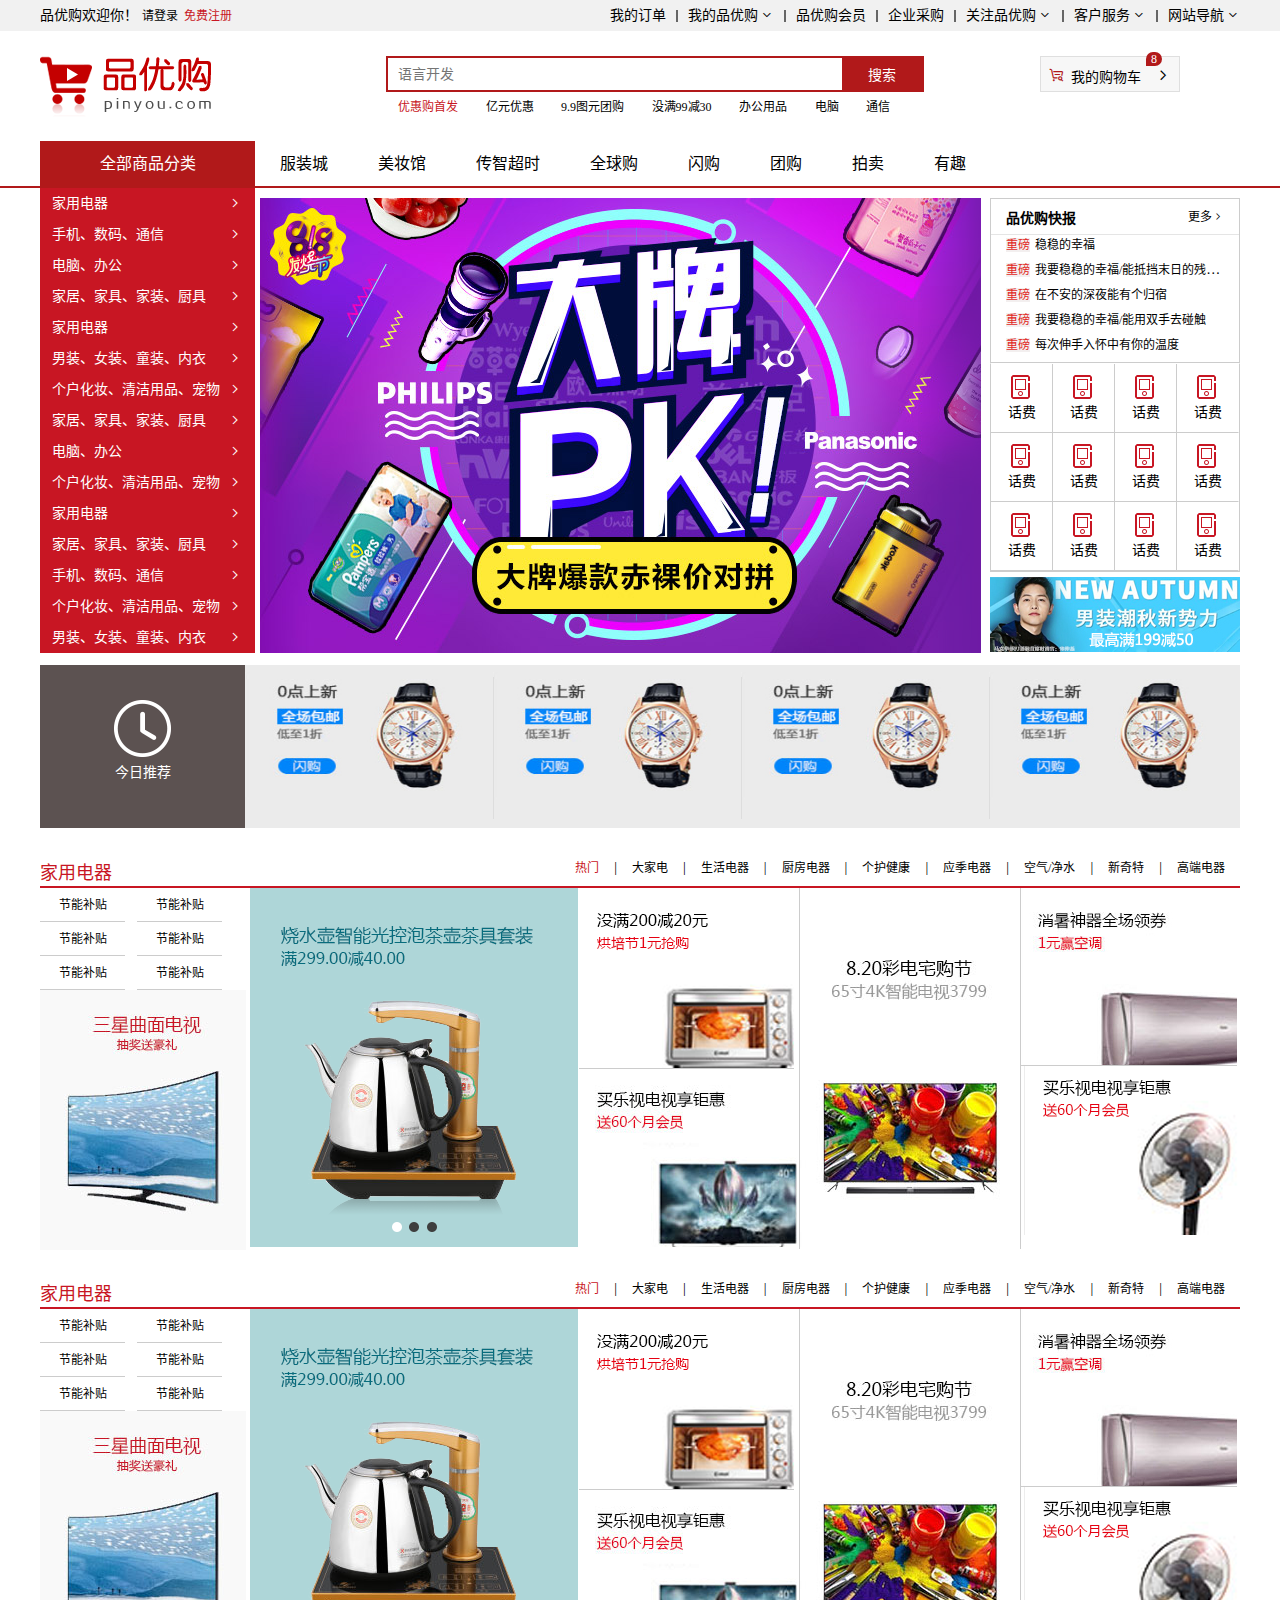
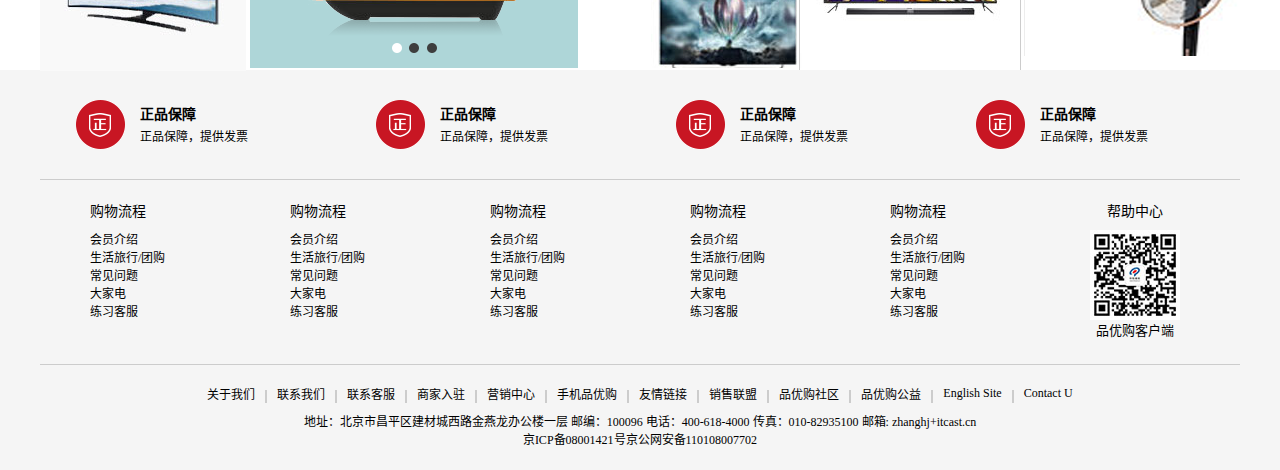
<file: index.html>
<!DOCTYPE html>
<html lang="zh-CN">
<head>
  <meta charset="UTF-8">
  <meta http-equiv="X-UA-Compatible" content="IE=edge">
  <meta name="viewport" content="width=device-width, initial-scale=1.0">
  <title>品优购</title>
  <link rel="stylesheet" href="css/base.css">
  <link rel="stylesheet" href="css/common.css">
  <!-- 引入字体图标 -->
  <link rel="stylesheet" href="fonts/iconfont.css">
  <!-- 引入index.css样式文件 -->
  <link rel="stylesheet" href="css/index.css">
</head>
<body>
  <!-- 快捷导航栏 start -->
  <section class="shortcut">
    <!-- 版心 -->
    <div class="w">
      <div class="fl">
        <ul>
          <li>品优购欢迎你！&nbsp;</li>
          <li>
            <a href="#">请登录&nbsp;</a>
            <a href="#" class="style_red">免费注册</a>
          </li>
        </ul>
      </div>
      <div class="fr">
        <ul>
          <li>我的订单</li>
          <li></li>
          <li class="arrow-icon">我的品优购</li>
          <li></li>
          <li>品优购会员</li>
          <li></li>
          <li>企业采购</li>
          <li></li>
          <li class="arrow-icon">关注品优购</li>
          <li></li>
          <li class="arrow-icon">客户服务</li>
          <li></li>
          <li class="arrow-icon">网站导航</li>
        </ul>
      </div>
    </div>
  </section>
  <!-- 快捷导航栏 end-->

  <!-- header头部 start -->
  <header class="w header">
    <!-- logo 模块 -->
    <div class="logo">
      <h1>
        <a href="index.html" title="品优购商场">品优购商场</a>
      </h1>
    </div>
    <!-- 搜索模块start -->
    <div class="search">
      <input type="search" placeholder="语言开发"/>
      <button>搜索</button>
    </div>
    <!-- 搜索模块 end -->

    <!-- hotwords start -->
    <div class="hotwords">
      <a href="#" class="style_red">优惠购首发</a>
      <a href="#">亿元优惠</a>
      <a href="#">9.9图元团购</a>
      <a href="#">没满99减30</a>
      <a href="#">办公用品</a>
      <a href="#">电脑</a>
      <a href="#">通信</a>
    </div>
    <!-- hotwords end -->

    <!-- 购物车模块 star -->
    <div class="shopcar">我的购物车
      <i class="count">8</i>
    </div>
    <!-- 购物车模块 end -->
  </header>
  <!-- header头部 end -->

  <!-- nav模块start -->
  <nav class="nav">
    <!-- 版心 -->
    <div class="w">
      <!-- dropdown区域 start -->
      <div class="dropdown">
        <!-- 两个div必须要联合在一起,因为要分类 -->
        <div class="dt">全部商品分类</div>
        <div class="dd">
          <ul>
            <li><a href="#">家用电器</a></li>
            <li><a href="#">手机</a><span>、</span><a href="#">数码</a><span>、</span><a href="#">通信</a></li>
            <li><a href="#">电脑</a><span>、</span><a href="#">办公</a></li>
            <li><a href="#">家居</a><span>、</span><a href="#">家具</a><span>、</span><a href="#">家装</a><span>、</span><a href="#">厨具</a></li>
            <li><a href="#">家用电器</a></li>
            <li><a href="#">男装</a><span>、</span><a href="#">女装</a><span>、</span><a href="#">童装</a><span>、</span><a href="#">内衣</a></li>
            <li><a href="#">个户化妆</a><span>、</span><a href="#">清洁用品</a><span>、</span><a href="#">宠物</a></a></li>
            <li><a href="#">家居</a><span>、</span><a href="#">家具</a><span>、</span><a href="#">家装</a><span>、</span><a href="#">厨具</a></li>
            <li><a href="#">电脑</a><span>、</span><a href="#">办公</a></li>
            <li><a href="#">个户化妆</a><span>、</span><a href="#">清洁用品</a><span>、</span><a href="#">宠物</a></a></li>
            <li><a href="#">家用电器</a></li>
            <li><a href="#">家居</a><span>、</span><a href="#">家具</a><span>、</span><a href="#">家装</a><span>、</span><a href="#">厨具</a></li>
            <li><a href="#">手机</a><span>、</span><a href="#">数码</a><span>、</span><a href="#">通信</a></li>
            <li><a href="#">个户化妆</a><span>、</span><a href="#">清洁用品</a><span>、</span><a href="#">宠物</a></a></li>
            <li><a href="#">男装</a><span>、</span><a href="#">女装</a><span>、</span><a href="#">童装</a><span>、</span><a href="#">内衣</a></li>
          </ul>
        </div>
      </div>
      <!-- dropdown区域 end -->

      <!-- navitems区域 start -->
      <div class="navitems">
        <ul>
          <li><a href="#">服装城</a></li>
          <li><a href="#">美妆馆</a></li>
          <li><a href="#">传智超时</a></li>
          <li><a href="#">全球购</a></li>
          <li><a href="#">闪购</a></li>
          <li><a href="#">团购</a></li>
          <li><a href="#">拍卖</a></li>
          <li><a href="#">有趣</a></li>
        </ul>
      </div>
      <!-- navitems区域 end -->
    </div>
  </nav>
  <!-- nav模块end -->

  <!-- 首页模块 start -->
  <main class="w">
    <div class="main">
      <div class="focus">
        <ul>
          <li>
            <img src="upload/focus.png" alt="">
          </li>
        </ul>
      </div>

      <div class="newsflash">
        <div class="news">
          <div class="news_header clearfix">
            <h2>品优购快报</h2>
            <a href="#">更多</a>
          </div>
          <div class="news_body">
            <ul>
              <li><strong>重磅</strong><a href="#">稳稳的幸福</a></li>
              <li><strong>重磅</strong><a href="#">我要稳稳的幸福/能抵挡末日的残酷、我要稳稳的幸福/能抵挡末日的残酷</a></li>
              <li><strong>重磅</strong><a href="#">在不安的深夜能有个归宿</a></li>
              <li><strong>重磅</strong><a href="#">我要稳稳的幸福/能用双手去碰触</a></li>
              <li><strong>重磅</strong><a href="#">每次伸手入怀中有你的温度</a></li>
            </ul>
          </div>
        </div>
        
        <div class="lifeservice">
          <ul>
            <li>
              <a href="#">
                <i></i>
                <p>话费</p>
              </a>
            </li>
            <li>
              <a href="#">
                <i></i>
                <p>话费</p>
              </a>
            </li>
            <li>
              <a href="#">
                <i></i>
                <p>话费</p>
              </a>
            </li>
            <li>
              <a href="#">
                <i></i>
                <p>话费</p>
              </a>
            </li>
            <li>
              <a href="#">
                <i></i>
                <p>话费</p>
              </a>
            </li>
            <li>
              <a href="#">
                <i></i>
                <p>话费</p>
              </a>
            </li>
            <li>
              <a href="#">
                <i></i>
                <p>话费</p>
              </a>
            </li>
            <li>
              <a href="#">
                <i></i>
                <p>话费</p>
              </a>
            </li>
            <li>
              <a href="#">
                <i></i>
                <p>话费</p>
              </a>
            </li>
            <li>
              <a href="#">
                <i></i>
                <p>话费</p>
              </a>
            </li>
            <li>
              <a href="#">
                <i></i>
                <p>话费</p>
              </a>
            </li>
            <li>
              <a href="#">
                <i></i>
                <p>话费</p>
              </a>
            </li>
          </ul>
        </div>

        <div class="bargin">
          <img src="upload/bargain.png" alt="">
        </div>
      </div>
    </div>
  </main>
  <!-- 首页模块 end -->

  <!-- 推荐模块 start -->
  <div class="w"> <!--需要在外围清除浮动-->
    <div class="recom">
      <!-- 头部制作 start -->
      <div class="recom_hd">
        <a href="#">
          <i></i>
          <h5>今日推荐</h5>
        </a>
      </div>
      <!-- 头部制作 end -->

      <!-- 主体制作 start -->
      <div class="recom_bd">
        <ul>
          <li><a href="#"><img src="upload/icom_03.jpg" alt=""></a></li>
          <li><a href="#"><img src="upload/icom_03.jpg" alt=""></a></li>
          <li><a href="#"><img src="upload/icom_03.jpg" alt=""></a></li>
          <li><a href="#"><img src="upload/icom_03.jpg" alt=""></a></li>
        </ul>
      </div>
      <!-- 主体制作 end -->
    </div>
  </div>
  <!-- 推荐模块 end -->

  <!-- 层楼搭建start -->
  <div class="floor">
    <div class="w">
      <div class="floor1">
        <div class="floor1_hd">
          <h3 class="">家用电器</h3>
          <div class="tab_list">
            <ul>
              <li class="tab_item"><a href="#" class="style_red">热门</a>|</li>
              <li class="tab_item"><a href="#">大家电</a>|</li>
              <li class="tab_item"><a href="#">生活电器</a>|</li>
              <li class="tab_item"><a href="#">厨房电器</a>|</li>
              <li class="tab_item"><a href="#">个护健康</a>|</li>
              <li class="tab_item"><a href="#">应季电器</a>|</li>
              <li class="tab_item"><a href="#">空气/净水</a>|</li>
              <li class="tab_item"><a href="#">新奇特</a>|</li>
              <li class="tab_item"><a href="#">高端电器</a></li>
            </ul>
          </div>
        </div>

        <!-- 主体制作start -->
        <div class="floor1_bd">
          <div class="tab_content">
            <div class="tab_list_item">
                <div class="col_210">
                  <ul>
                    <li><a href="#">节能补贴</a></li>
                    <li><a href="#">节能补贴</a></li>
                    <li><a href="#">节能补贴</a></li>
                    <li><a href="#">节能补贴</a></li>
                    <li><a href="#">节能补贴</a></li>
                    <li><a href="#">节能补贴</a></li>
                    <li><a href="#"><img src="upload/floor-1-1.jpg" alt=""></a></li>
                  </ul>
                </div>
                <div class="col_329">
                  <img src="upload/floor-1-b01.png" alt="">
                </div>
                <div class="col_221">
                  <img src="upload/floor-1-2.png" alt="" class="border_bottom">
                  <img src="upload/floor-1-3.jpg" alt="">
                </div>
                <div class="col_221">
                  <img src="upload/floor-1-4.jpg" alt="">
                </div>
                <div class="col_219">
                  <img src="upload/floor-1-5.jpg" alt="" class="border_bottom">
                  <img src="upload//floor-1-6.png" alt="">
                </div>
            </div>
          </div>
        </div>
        <!-- 主体制作end -->
      </div>
    </div>
    <div class="w">
      <div class="floor1">
        <div class="floor1_hd">
          <h3 class="">家用电器</h3>
          <div class="tab_list">
            <ul>
              <li class="tab_item"><a href="#" class="style_red">热门</a>|</li>
              <li class="tab_item"><a href="#">大家电</a>|</li>
              <li class="tab_item"><a href="#">生活电器</a>|</li>
              <li class="tab_item"><a href="#">厨房电器</a>|</li>
              <li class="tab_item"><a href="#">个护健康</a>|</li>
              <li class="tab_item"><a href="#">应季电器</a>|</li>
              <li class="tab_item"><a href="#">空气/净水</a>|</li>
              <li class="tab_item"><a href="#">新奇特</a>|</li>
              <li class="tab_item"><a href="#">高端电器</a></li>
            </ul>
          </div>
        </div>

        <!-- 主体制作start -->
        <div class="floor1_bd">
          <div class="tab_content">
            <div class="tab_list_item">
                <div class="col_210">
                  <ul>
                    <li><a href="#">节能补贴</a></li>
                    <li><a href="#">节能补贴</a></li>
                    <li><a href="#">节能补贴</a></li>
                    <li><a href="#">节能补贴</a></li>
                    <li><a href="#">节能补贴</a></li>
                    <li><a href="#">节能补贴</a></li>
                    <li><a href="#"><img src="upload/floor-1-1.jpg" alt=""></a></li>
                  </ul>
                </div>
                <div class="col_329">
                  <img src="upload/floor-1-b01.png" alt="">
                </div>
                <div class="col_221">
                  <img src="upload/floor-1-2.png" alt="" class="border_bottom">
                  <img src="upload/floor-1-3.jpg" alt="">
                </div>
                <div class="col_221">
                  <img src="upload/floor-1-4.jpg" alt="">
                </div>
                <div class="col_219">
                  <img src="upload/floor-1-5.jpg" alt="" class="border_bottom">
                  <img src="upload//floor-1-6.png" alt="">
                </div>
            </div>
          </div>
        </div>
        <!-- 主体制作end -->
      </div>
    </div>
  </div>
  <!-- 层楼搭建 end -->

  <!-- footer区域 start -->
  <footer class="footer">
    <!-- 版心 -->
    <div class="w">
      <!-- mod_service区域 start -->
      <div class="mod_service">
        <ul>
          <li>
            <h5></h5>
            <div>
              <h4>正品保障</h4>
              <p>正品保障，提供发票</p>
            </div>
          </li>
          <li>
            <h5></h5>
            <div>
              <h4>正品保障</h4>
              <p>正品保障，提供发票</p>
            </div>
          </li>
          <li>
            <h5></h5>
            <div>
              <h4>正品保障</h4>
              <p>正品保障，提供发票</p>
            </div>
          </li>
          <li>
            <h5></h5>
            <div>
              <h4>正品保障</h4>
              <p>正品保障，提供发票</p>
            </div>
          </li>
        </ul>
      </div>
      <!-- mod_service区域 end· -->
      <div class="mod_help">
        <dl>
            <dt>购物流程</dt>
            <dd><a href="#">会员介绍</a></dd>
            <dd><a href="#">生活旅行/团购</a></dd>
            <dd><a href="#">常见问题</a></dd>
            <dd><a href="#">大家电</a></dd>
            <dd><a href="#">练习客服</a></dd>
        </dl>
        <dl>
          <dt>购物流程</dt>
          <dd><a href="#">会员介绍</a></dd>
          <dd><a href="#">生活旅行/团购</a></dd>
          <dd><a href="#">常见问题</a></dd>
          <dd><a href="#">大家电</a></dd>
          <dd><a href="#">练习客服</a></dd>
      </dl>
      <dl>
        <dt>购物流程</dt>
        <dd><a href="#">会员介绍</a></dd>
        <dd><a href="#">生活旅行/团购</a></dd>
        <dd><a href="#">常见问题</a></dd>
        <dd><a href="#">大家电</a></dd>
        <dd><a href="#">练习客服</a></dd>
    </dl>
    <dl>
      <dt>购物流程</dt>
      <dd><a href="#">会员介绍</a></dd>
      <dd><a href="#">生活旅行/团购</a></dd>
      <dd><a href="#">常见问题</a></dd>
      <dd><a href="#">大家电</a></dd>
      <dd><a href="#">练习客服</a></dd>
  </dl>
  <dl>
    <dt>购物流程</dt>
    <dd><a href="#">会员介绍</a></dd>
    <dd><a href="#">生活旅行/团购</a></dd>
    <dd><a href="#">常见问题</a></dd>
    <dd><a href="#">大家电</a></dd>
    <dd><a href="#">练习客服</a></dd>
</dl>
<dl>
  <dt>帮助中心</dt>
  <dd>
    <img src="./images/wx_cz.jpg" alt="">
    品优购客户端
  </dd>
</dl>
      </div>
      <div class="mod_copyright">

        <div class="links">
          <ul class="clearfix">
            <li><a href="#">关于我们</a></li>
            <li></li>
            <li><a href="#">联系我们</a></li>
            <li></li>
            <li><a href="#">联系客服</a></li>
            <li></li>
            <li><a href="#">商家入驻</a></li>
            <li></li>
            <li><a href="#">营销中心</a></li>
            <li></li>
            <li><a href="#">手机品优购</a></li>
            <li></li>
            <li><a href="#">友情链接</a></li>
            <li></li>
            <li><a href="#">销售联盟</a></li>
            <li></li>
            <li><a href="#">品优购社区</a></li>
            <li></li>
            <li><a href="#">品优购公益</a></li>
            <li></li>
            <li><a href="#">English Site </a></li>
            <li></li>
            <li><a href="#">Contact U</a></li>
          </ul>
        </div>
        <div class="copyright">地址：北京市昌平区建材城西路金燕龙办公楼一层 邮编：100096 电话：400-618-4000 传真：010-82935100 邮箱: zhanghj+itcast.cn <br>
          京ICP备08001421号京公网安备110108007702</div>  
      </div>
    </div>
  </footer>
  <!-- footer区域 end -->
</body>
</html>
</file>
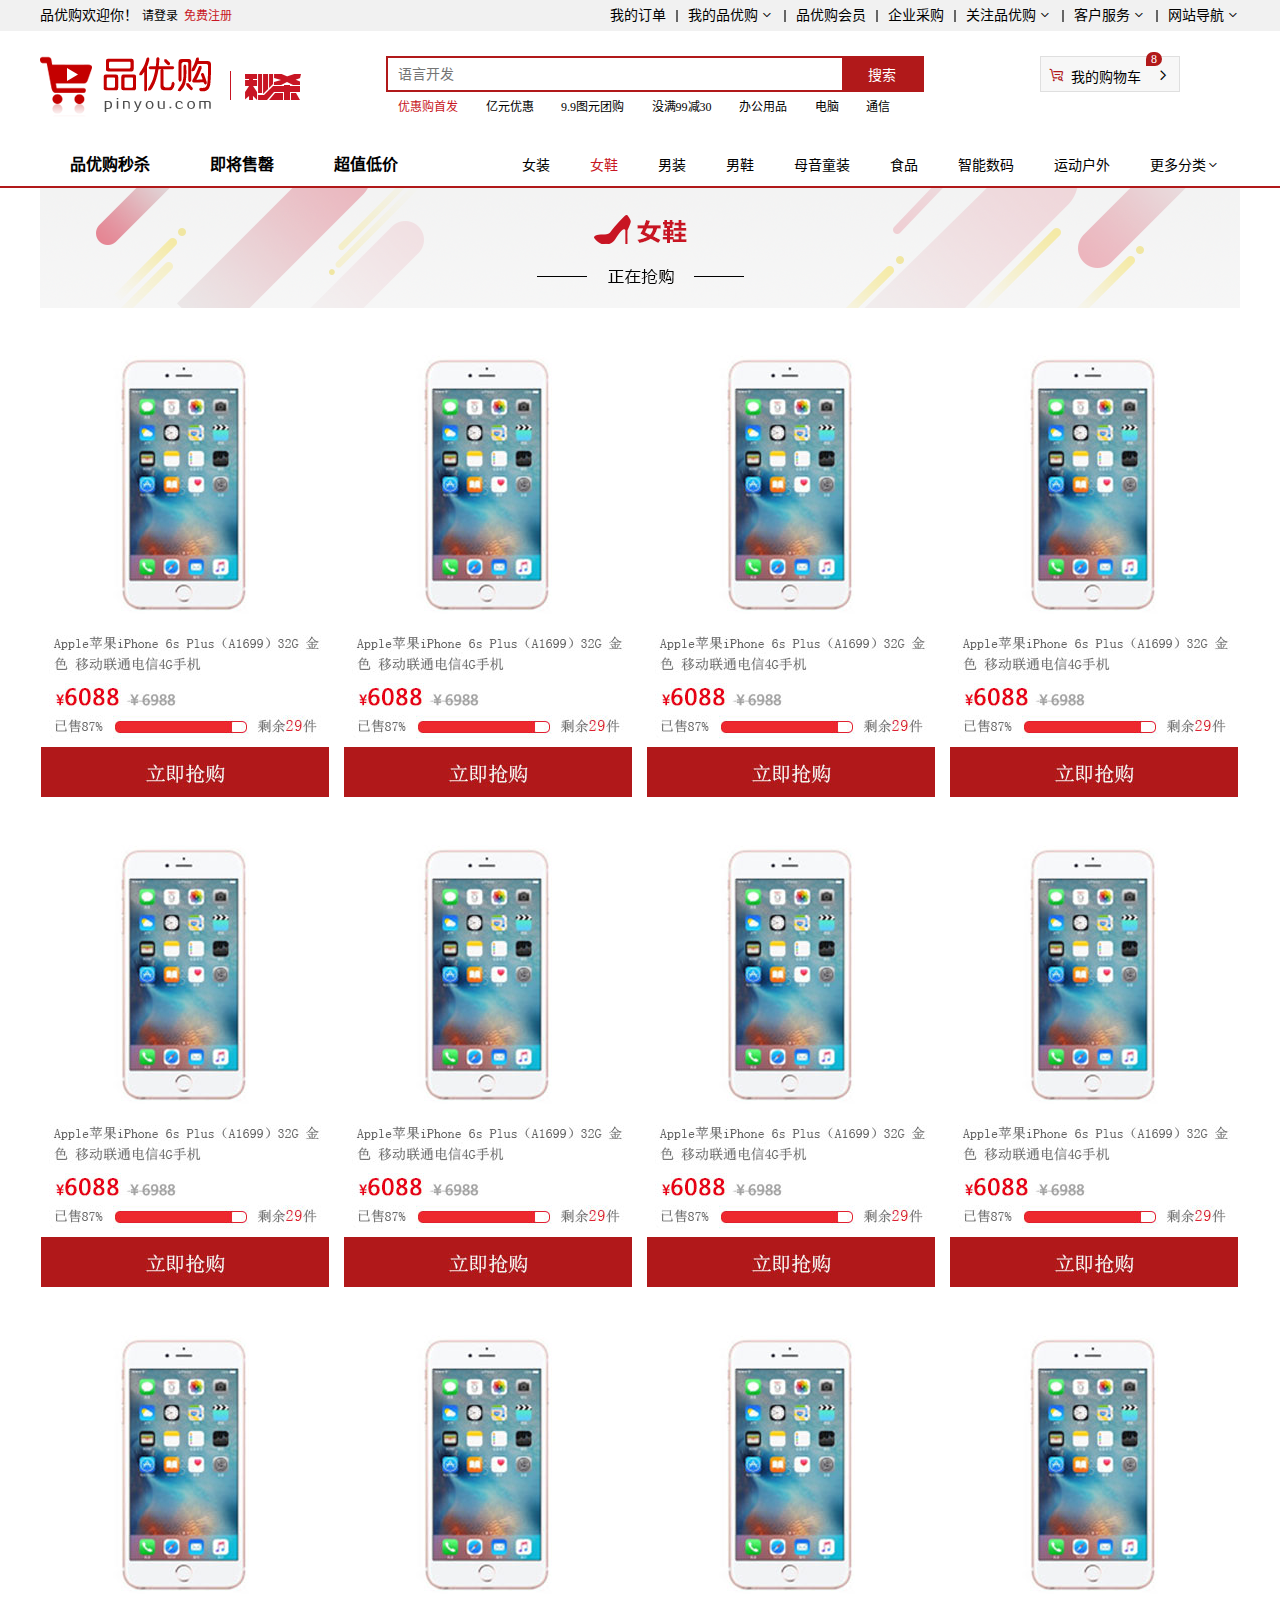
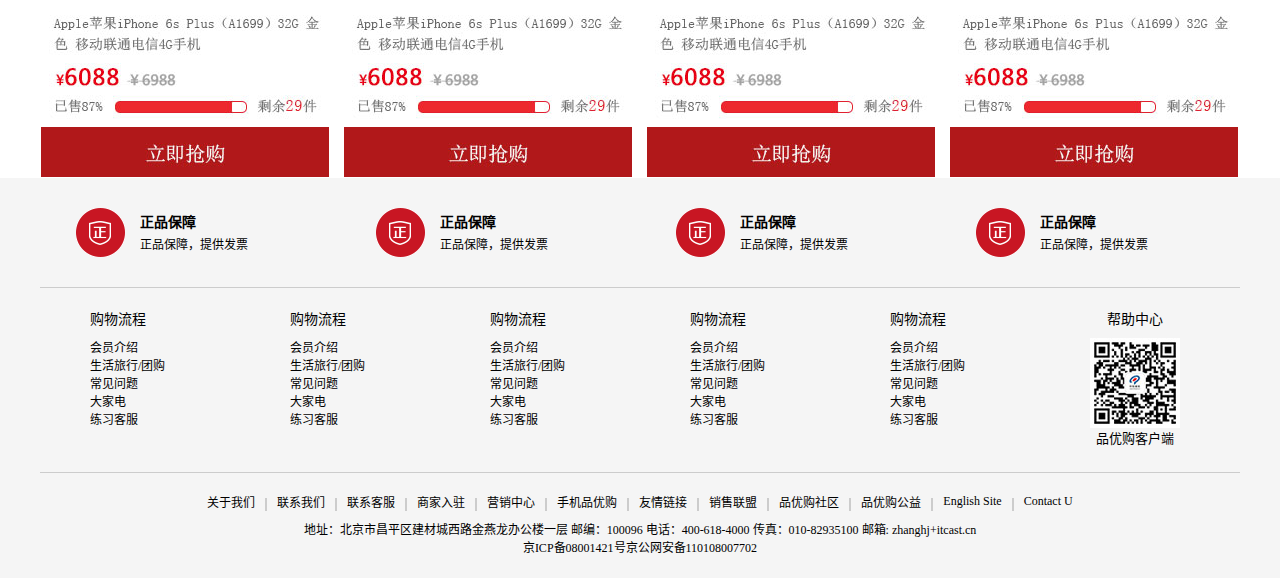
<file: list.html>
<!DOCTYPE html>
<html lang="zh-CN">
<head>
  <meta charset="UTF-8">
  <meta http-equiv="X-UA-Compatible" content="IE=edge">
  <meta name="viewport" content="width=device-width, initial-scale=1.0">
  <title>列表页</title>
  <link rel="stylesheet" href="css/base.css">
  <link rel="stylesheet" href="css/common.css">
  <!-- 引入字体图标 -->
  <link rel="stylesheet" href="fonts/iconfont.css">
  <!-- 引入列表页的专有css文件 -->
  <link rel="stylesheet" href="css/list.css">
</head>
<body>
  <!-- 快捷导航栏 start -->
  <section class="shortcut">
    <!-- 版心 -->
    <div class="w">
      <div class="fl">
        <ul>
          <li>品优购欢迎你！&nbsp;</li>
          <li>
            <a href="#">请登录&nbsp;</a>
            <a href="#" class="style_red">免费注册</a>
          </li>
        </ul>
      </div>
      <div class="fr">
        <ul>
          <li>我的订单</li>
          <li></li>
          <li class="arrow-icon">我的品优购</li>
          <li></li>
          <li>品优购会员</li>
          <li></li>
          <li>企业采购</li>
          <li></li>
          <li class="arrow-icon">关注品优购</li>
          <li></li>
          <li class="arrow-icon">客户服务</li>
          <li></li>
          <li class="arrow-icon">网站导航</li>
        </ul>
      </div>
    </div>
  </section>
  <!-- 快捷导航栏 end-->

  <!-- header头部 start -->
  <header class="w header">
    <!-- logo 模块 -->
    <div class="logo">
      <h1>
        <a href="index.html" title="品优购商场">品优购商场</a>
      </h1>
    </div>

    <!-- 列表页的秒杀模块制作 start -->
    <div class="sk">
      <img src="images/sk.png" alt="">
    </div>
    <!-- 列表页的秒杀模块制作 end -->
    <!-- 搜索模块start -->
    <div class="search">
      <input type="search" placeholder="语言开发"/>
      <button>搜索</button>
    </div>
    <!-- 搜索模块 end -->

    <!-- hotwords start -->
    <div class="hotwords">
      <a href="#" class="style_red">优惠购首发</a>
      <a href="#">亿元优惠</a>
      <a href="#">9.9图元团购</a>
      <a href="#">没满99减30</a>
      <a href="#">办公用品</a>
      <a href="#">电脑</a>
      <a href="#">通信</a>
    </div>
    <!-- hotwords end -->

    <!-- 购物车模块 star -->
    <div class="shopcar">我的购物车
      <i class="count">8</i>
    </div>
    <!-- 购物车模块 end -->
  </header>
  <!-- header头部 end -->

  <!-- nav模块start -->
  <nav class="nav">
    <!-- 版心 -->
    <div class="w">
      <div class="sk_list">
        <ul>
          <li><a href="#">品优购秒杀</a></li>
          <li><a href="#">即将售罄</a></li>
          <li><a href="#">超值低价</a></li>
        </ul>
      </div>
      <div class="sk_content">
        <ul>
          <li><a href="#">女装</a></li>
          <li><a href="#" class="style_red">女鞋</a></li>
          <li><a href="#">男装</a></li>
          <li><a href="#">男鞋</a></li>
          <li><a href="#">母音童装</a></li>
          <li><a href="#">食品</a></li>
          <li><a href="#">智能数码</a></li>
          <li><a href="#">运动户外</a></li>
          <li><a href="#" class="more">更多分类</a></li>
        </ul>
      </div>
    </div>
  </nav>
  <!-- nav模块end -->

  <!-- 主体内容模块 start -->
  <div class="sk_container">
    <div class="w">
      <div class="sk_container_hd">
        <img src="upload/bg-03.png" alt="">
      </div>
      <div class="sk_container_bd clearfix">
        <ul>
          <li><a href="#"><img src="upload/phone.jfif" alt=""></a></li>
          <li><a href="#"><img src="upload/phone.jfif" alt=""></a></li>
          <li><a href="#"><img src="upload/phone.jfif" alt=""></a></li>
          <li><a href="#"><img src="upload/phone.jfif" alt=""></a></li>
          <li><a href="#"><img src="upload/phone.jfif" alt=""></a></li>
          <li><a href="#"><img src="upload/phone.jfif" alt=""></a></li>
          <li><a href="#"><img src="upload/phone.jfif" alt=""></a></li>
          <li><a href="#"><img src="upload/phone.jfif" alt=""></a></li>
          <li><a href="#"><img src="upload/phone.jfif" alt=""></a></li>
          <li><a href="#"><img src="upload/phone.jfif" alt=""></a></li>
          <li><a href="#"><img src="upload/phone.jfif" alt=""></a></li>
          <li><a href="#"><img src="upload/phone.jfif" alt=""></a></li>
        </ul>
      </div>
    </div>
  </div>
  <!-- 主体内容模块 end -->
  <!-- footer区域 start -->
  <footer class="footer">
    <!-- 版心 -->
    <div class="w">
      <!-- mod_service区域 start -->
      <div class="mod_service">
        <ul>
          <li>
            <h5></h5>
            <div>
              <h4>正品保障</h4>
              <p>正品保障，提供发票</p>
            </div>
          </li>
          <li>
            <h5></h5>
            <div>
              <h4>正品保障</h4>
              <p>正品保障，提供发票</p>
            </div>
          </li>
          <li>
            <h5></h5>
            <div>
              <h4>正品保障</h4>
              <p>正品保障，提供发票</p>
            </div>
          </li>
          <li>
            <h5></h5>
            <div>
              <h4>正品保障</h4>
              <p>正品保障，提供发票</p>
            </div>
          </li>
        </ul>
      </div>
      <!-- mod_service区域 end· -->
      <div class="mod_help">
        <dl>
            <dt>购物流程</dt>
            <dd><a href="#">会员介绍</a></dd>
            <dd><a href="#">生活旅行/团购</a></dd>
            <dd><a href="#">常见问题</a></dd>
            <dd><a href="#">大家电</a></dd>
            <dd><a href="#">练习客服</a></dd>
        </dl>
        <dl>
          <dt>购物流程</dt>
          <dd><a href="#">会员介绍</a></dd>
          <dd><a href="#">生活旅行/团购</a></dd>
          <dd><a href="#">常见问题</a></dd>
          <dd><a href="#">大家电</a></dd>
          <dd><a href="#">练习客服</a></dd>
      </dl>
      <dl>
        <dt>购物流程</dt>
        <dd><a href="#">会员介绍</a></dd>
        <dd><a href="#">生活旅行/团购</a></dd>
        <dd><a href="#">常见问题</a></dd>
        <dd><a href="#">大家电</a></dd>
        <dd><a href="#">练习客服</a></dd>
    </dl>
    <dl>
      <dt>购物流程</dt>
      <dd><a href="#">会员介绍</a></dd>
      <dd><a href="#">生活旅行/团购</a></dd>
      <dd><a href="#">常见问题</a></dd>
      <dd><a href="#">大家电</a></dd>
      <dd><a href="#">练习客服</a></dd>
  </dl>
  <dl>
    <dt>购物流程</dt>
    <dd><a href="#">会员介绍</a></dd>
    <dd><a href="#">生活旅行/团购</a></dd>
    <dd><a href="#">常见问题</a></dd>
    <dd><a href="#">大家电</a></dd>
    <dd><a href="#">练习客服</a></dd>
</dl>
<dl>
  <dt>帮助中心</dt>
  <dd>
    <img src="./images/wx_cz.jpg" alt="">
    品优购客户端
  </dd>
</dl>
      </div>
      <div class="mod_copyright">

        <div class="links">
          <ul class="clearfix">
            <li><a href="#">关于我们</a></li>
            <li></li>
            <li><a href="#">联系我们</a></li>
            <li></li>
            <li><a href="#">联系客服</a></li>
            <li></li>
            <li><a href="#">商家入驻</a></li>
            <li></li>
            <li><a href="#">营销中心</a></li>
            <li></li>
            <li><a href="#">手机品优购</a></li>
            <li></li>
            <li><a href="#">友情链接</a></li>
            <li></li>
            <li><a href="#">销售联盟</a></li>
            <li></li>
            <li><a href="#">品优购社区</a></li>
            <li></li>
            <li><a href="#">品优购公益</a></li>
            <li></li>
            <li><a href="#">English Site </a></li>
            <li></li>
            <li><a href="#">Contact U</a></li>
          </ul>
        </div>
        <div class="copyright">地址：北京市昌平区建材城西路金燕龙办公楼一层 邮编：100096 电话：400-618-4000 传真：010-82935100 邮箱: zhanghj+itcast.cn <br>
          京ICP备08001421号京公网安备110108007702</div>  
      </div>
    </div>
  </footer>
  <!-- footer区域 end -->
</body>
</html>
</file>
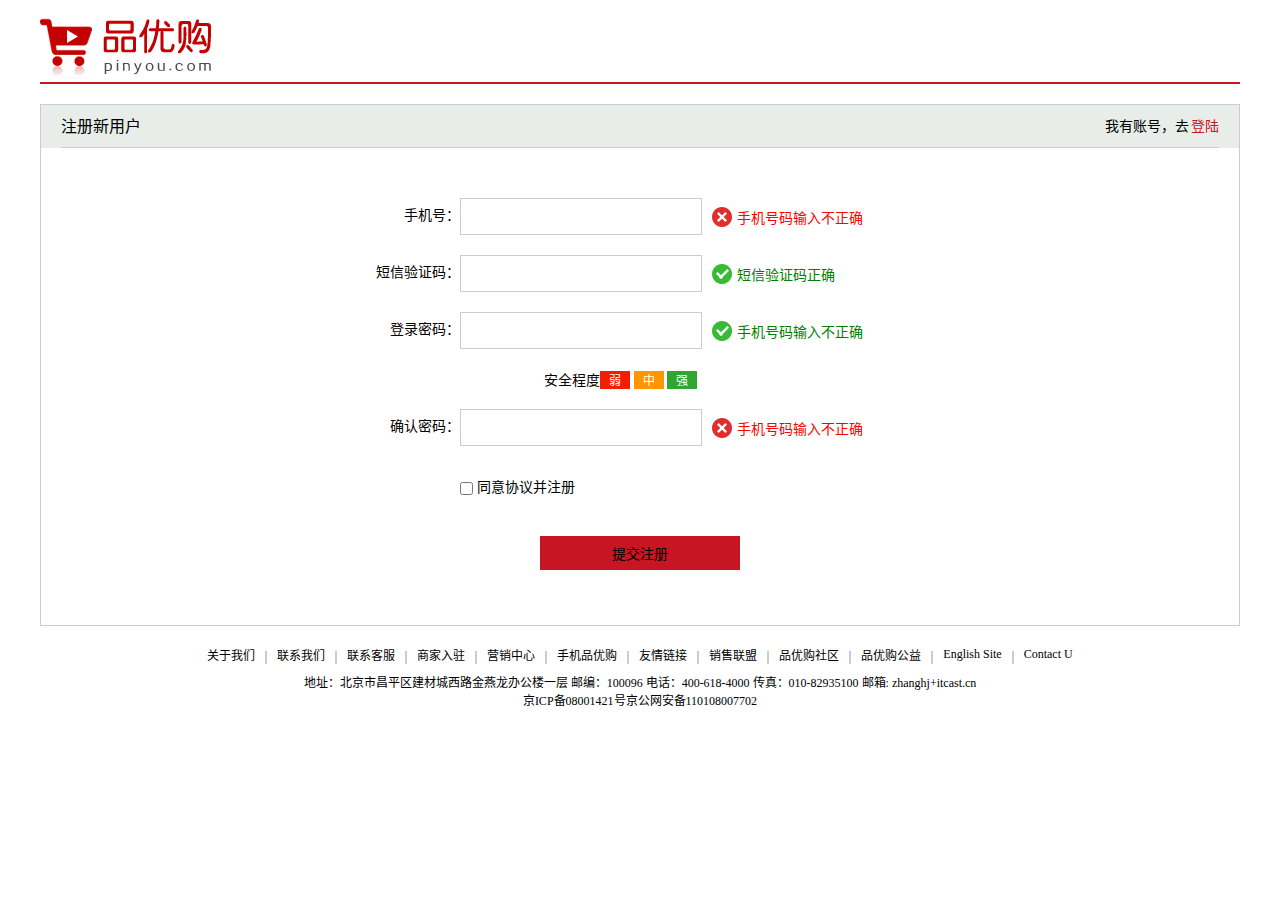
<file: register.html>
<!DOCTYPE html>
<html lang="zh-CN">
<head>
  <meta charset="UTF-8">
  <meta http-equiv="X-UA-Compatible" content="IE=edge">
  <meta name="viewport" content="width=device-width, initial-scale=1.0">
  <title>注册页</title>
  <link rel="stylesheet" href="css/base.css">
  <link rel="stylesheet" href="css/register.css">
</head>
<body>
  <div class="w">
    <header>
      <div class="logo">
        <a href="#"><img src="images/logo.png" alt=""></a>
    </div>
  </header>
    <main>
      <div class="main_hd">
      <ul>
        <li>注册新用户</li>
        <li><i>我有账号，去<a href="#" class="login">登陆</a></i></li>
      </ul>
      </div>
      <div class="main_bd">
        <div class="reg_form">
          <ul>
            <li><label for="">手机号：</label><input type="text" class="inp"><span class="error"><i></i>手机号码输入不正确</span></li>
            <li><label for="">短信验证码：</label><input type="text" class="inp"><span class="success"><i></i>短信验证码正确</span></li>
            <li><label for="">登录密码：</label><input type="password" class="inp"><span class="success"><i></i>手机号码输入不正确</span></li>
            <li class="safe"><label for="">安全程度</label><em class="ruo">弱</em> <em class="zhong">中</em> <em class="qiang">强</em></li>
            <li><label for="">确认密码：</label><input type="password" class="inp"><span class="error"><i></i>手机号码输入不正确</span></li>
            <li class="agree"><input type="checkbox"> 同意协议并注册</li>
            <li>
              <input type="submit" value="提交注册" class="submit">
            </li>
          </ul>
        </div>
      </div>
    </main>
      <!-- footer区域 start -->
  <footer class="footer">
    <!-- 版心 -->
    <div class="w">
      <div class="mod_copyright">

        <div class="links">
          <ul class="clearfix">
            <li><a href="#">关于我们</a></li>
            <li></li>
            <li><a href="#">联系我们</a></li>
            <li></li>
            <li><a href="#">联系客服</a></li>
            <li></li>
            <li><a href="#">商家入驻</a></li>
            <li></li>
            <li><a href="#">营销中心</a></li>
            <li></li>
            <li><a href="#">手机品优购</a></li>
            <li></li>
            <li><a href="#">友情链接</a></li>
            <li></li>
            <li><a href="#">销售联盟</a></li>
            <li></li>
            <li><a href="#">品优购社区</a></li>
            <li></li>
            <li><a href="#">品优购公益</a></li>
            <li></li>
            <li><a href="#">English Site </a></li>
            <li></li>
            <li><a href="#">Contact U</a></li>
          </ul>
        </div>
        <div class="copyright">地址：北京市昌平区建材城西路金燕龙办公楼一层 邮编：100096 电话：400-618-4000 传真：010-82935100 邮箱: zhanghj+itcast.cn <br>
          京ICP备08001421号京公网安备110108007702</div>  
      </div>
    </div>
  </footer>
  <!-- footer区域 end -->
  </div>
</body>
</html>
</file>
<file: css/base.css>
* {
  margin: 0px;
  padding: 0px;
  box-sizing: border-box;
  font-size: 14px;
}

a,em,i,strong {
  color: black;
  font-size: 12px;
  text-decoration: none;
  font-style: normal;
  font-weight: 400;
}

li {
  list-style: none;
}

input,button {
  border: 0px;
  outline: none;
  border-radius: 0;
}
input,button,img {
  vertical-align: middle;
}

button:hover {
  cursor: pointer;
}
</file>
<file: css/common.css>
/* 声明字体图标 */
@font-face {font-family: 'iconfont';
  src: url('../fonts/');
  src: url('../fonts/?#iefix') format('embedded-opentype'),
  url('../fonts/iconfont.ttf') format('truetype'),
}
.clearfix:after {       /*在类名为“clearfix”的元素内最后面加入内容；z-index:;*/
  content: ".";     /*内容为“.”就是一个英文的句号而已。也可以不写。*/
  display: block;   /*加入的这个元素转换为块级元素。*/
  clear: both;     /*除左右两边浮动。*/
  visibility: hidden;      /*可见度设为隐藏。注意它和display:none;是有区别的。仍然占据空间，只是看不到而已；*/
  height: 0;     /*高度为0；*/
  font-size:0;    /*字体大小为0；*/
}
/* 版心 */
.w {
  width: 1200px;
  margin: 0 auto;
}

/* 左浮动 */
.fl {
  float: left;
}

/* 右浮动 */
.fr {
  float: right;
}

/* 颜色c81623 */
.style_red {
  color: #c81623;
}

/* 快捷导航栏 */
.shortcut {
  height: 31px;
  line-height: 31px;
  background-color: #f1f1f1;
}

/* 快捷导航栏的浮动 */
.shortcut ul li {
  float: left;
}

/* 使用nth-child做中间的竖线 */
.shortcut .fr ul li:nth-child(even) {
  width: 2px;
  height: 12px;
  margin: 10px;
  background-color: #666;
}

/* 下拉的三角形 */
.arrow-icon::after {
  content: '\e7b2';
  font-family: 'iconfont';
  margin-left: 2px;
}

/* 头部制作 采用来定位的方式来做头部 */
.header {
  position: relative;
  height: 110px;
  /* background-color: pink; */
}

/* logo */
.logo {
  position: absolute;
  top: 25px;
  width: 171px;
  height: 61px;
  /* background-color: skyblue; */
}

.logo a {
  display: block; /*块级显示*/
  width: 171px;
  height: 61px;
  font-size: 0px; /* 或者 text-indent: -10000px; overflow:hidden;隐藏字体*/
  background: url(../images/logo.png);
}

/* 搜索模块 */
.search {
  position: absolute;
  top: 25px;
  left: 346px;
  width: 538px;
  height: 36px;
  border: 2px solid #b1191a;
  font-size: 16px;
}

.search input {
  float: left;
  width: 454px;
  height: 32px;
  padding-left: 10px;
}

.search button {
  float: left;
  width: 80px;
  height: 32px;
  background-color: #b1191a;
  color: #fff;
}

/* 头部区域热点词模块 */
.hotwords {
  position: absolute;
  top: 66px;
  left: 346px;
}
.hotwords a {
  margin: 0 12px;
}

/* 头部区域的我的购物车模块 */
.shopcar {
  position: absolute;
  top: 25px;
  right: 60px;
  width: 140px;
  height: 36px;
  line-height: 36px;
  text-align: center;
  border: 1px solid #dfdfdf;
  background-color: #f7f7f7;
}
.shopcar::before {
  content: '\e763';
  font-family: 'iconfont';
  margin-right: 5px;
  color: #b1191a;
  font-size: 18px;
}
.shopcar::after {
  content: '\e743';
  font-family: 'iconfont';
  margin-left: 10px;
  font-size: 18px;
}

/* 统计数量模块 */
.count {
  position: absolute;
  top: -5px;
  left: 105px;
  padding: 0 5px;
  height: 14px; /*这里可能遇到的问题是 写出来的数字不在背景范围内,因为行高会继承 设置line-height即可*/
  line-height: 14px;
  background-color: #b1191a;
  border-radius: 7px 7px 7px 0;
  color: #fff;
}

/* 导航部分 */
.nav {
  height: 47px;
  border-bottom: 2px solid #b1191a;
}
.nav .dropdown {
  float: left;
  width: 215px;
  height: 45px;
  background-color: #b1191a;
}
.nav .dropdown .dt {
  width: 100%;
  height: 100%;
  text-align: center;
  line-height: 45px;
  font-size: 16px;
  color: #fff;;
}
.nav .dropdown .dd {
  /* display: none; */
  width: 100%;
  height: 465px;
  margin-top: 2px;
  background-color: #c81623;
}

.dd ul li {
  position: relative;
  margin-left: 2px;
  padding-left: 10px;
  height: 31px;
  line-height: 31px;
}
.dd ul li:hover{
  background-color: #fff;
  color: #fff;
}
.dd ul li:hover a, .dd ul li:hover span {
  color:  #c81623;
}
.dd ul li a, .dd ul li span {
  font-size: 14px;
  color: #fff;
}
.dd ul li::after {
  position: absolute;
  right: 12px;
  content: '\e743';
  font-family: 'iconfont';
  font-size: 16px;
  color: #fff;
}


/* navitems区域 */
.nav .navitems {
  float: left;
}

.nav .navitems ul li {
  float: left;
}
.nav .navitems ul li a {
  display: block;
  width: 100%;
  height: 45px;
  line-height: 45px;
  font-size: 16px;
  padding: 0 25px;
}
.nav .navitems ul li a:hover {
  color: #c81623;
}

/* footer区域 */
.footer {
  height: 400px;
  padding-top: 30px;
  background-color: #f5f5f5;
}
.footer .mod_service {
  height: 80px;
  border-bottom: 1px solid #ccc;
}
.footer .mod_service ul li {
  float: left;
  width: 300px;
  height: 50px;
  padding-left: 35px;
  /* background-color: skyblue; */
}
.footer .mod_service ul li h5 {
  float: left;
  width: 50px;
  height: 50px;
  background: url(../images/icons.png) no-repeat -252px -3px;
}
.footer .mod_service ul li div {
  float: left;
  height: 100%;
  margin: 3px 15px;
  line-height: 23px;
}
.footer .mod_service ul li div h4 {
  font-size: 14px;
}
.footer .mod_service ul li div p {
  font-size: 12px;
}
.footer .mod_help {
  height: 185px;
  padding-top: 20px;
  padding-left: 50px;
  border-bottom: 1px solid #ccc;
}
.footer .mod_help dl {
  float: left;
  width: 200px;
}
.footer .mod_help dl dt {
  font-size: 16x;
  margin-bottom: 10px;
}
.footer .mod_help dd {
  font-size: 13px;
}
.footer .mod_help dl:last-child {
  width: 90px;
  text-align: center;
}

.footer .mod_copyright {
  padding-top: 20px;
  text-align: center;
}
.footer .mod_copyright .links ul {
  display: inline-block;
  margin: 0 auto;
}
.footer .mod_copyright .links ul li {
  float: left;
}
.footer .mod_copyright .links ul li:nth-child(even) {
  width: 2px;
  height: 13px;
  margin: 5px 10px;
  background-color: #ccc;
}
.footer .mod_copyright .links ul li a:hover {
  color: #c81623;
}
.footer .mod_copyright .copyright {
  font-size: 12px;
}
</file>
<file: fonts/iconfont.css>
@font-face {
  font-family: "iconfont"; /* Project id  */
  src: url('iconfont.ttf?t=1645958180249') format('truetype');
}

.iconfont {
  font-family: "iconfont" !important;
  font-size: 16px;
  font-style: normal;
  -webkit-font-smoothing: antialiased;
  -moz-osx-font-smoothing: grayscale;
}

.icon-all:before {
  content: "\e6ef";
}

.icon-arrow-right:before {
  content: "\e743";
}

.icon-arrow-left:before {
  content: "\e744";
}

.icon-arrow-up:before {
  content: "\e745";
}

.icon-close:before {
  content: "\e747";
}

.icon-cut:before {
  content: "\e74b";
}

.icon-dollar:before {
  content: "\e74c";
}

.icon-searchcart:before {
  content: "\e763";
}

.icon-Hometextile:before {
  content: "\e7a6";
}

.icon-home:before {
  content: "\e7a7";
}

.icon-sami-select:before {
  content: "\e7b1";
}

.icon-arrow-down:before {
  content: "\e7b2";
}

.icon-block:before {
  content: "\e7de";
}
</file>
<file: css/index.css>
@font-face {font-family: 'iconfont';
  src: url('../fonts/');
  src: url('../fonts/?#iefix') format('embedded-opentype'),
  url('../fonts/iconfont.ttf') format('truetype'),
}
.main {
  width: 980px;
  height: 455px;
  margin-left: 220px;
  margin-top: 10px;
  /* background-color: pink; */
}
.focus {
  float: left;
  width: 721px;
  height: 100%;

}

.newsflash {
  float: right;
  width: 250px;
  height: 100%;
}
.news {
  height: 165px;
  border: 1px solid #ccc;
}
.news .news_header {
  width: 100%;
  height: 36px;
  padding: 8px 15px;
  border-bottom: 1px solid rgba(0, 0, 0, 0.1);
}
.news .news_header h2 {
  float: left;
}
.news .news_header a {
  float: right;
}
.news .news_header a::after {
  content: '\e743';
  font-family: 'iconfont';
}
.news .news_body {
  padding: 0 15px;
}
.news .news_body ul li {
  height: 25px;
  white-space: nowrap;
  overflow: hidden;
  text-overflow:ellipsis;
}
.news .news_body ul li strong {
  color: #E1251B;
  background-color: #F3EFEF;
}
.news .news_body ul li a {
  padding-left: 5px;
}
.news .news_body ul li:hover a {
  color: #E1251B;
}

.lifeservice {
  width: 100%;
  height: 209px;
  border: 1px solid #ccc;
  /* background-color: pink; */
  border-top: 1px solid transparent;
}
.lifeservice ul li {
  float: left;
  width: 62px;
  height: 69px;
  padding-top: 10px;
  border-right: 1px solid #ccc;
  border-bottom: 1px solid #ccc;
}
.lifeservice ul li:nth-child(4n) {
  border-right: 1px solid transparent;
}
.lifeservice ul li a {
  text-align: center;
}
.lifeservice ul li a i {
  display: block;
  width: 25px;
  height: 25px;
  margin: 0 auto;
  background: url(../images/icons.png) no-repeat -17px -15px;
}
.lifeservice ul li a p {
  margin-top: 2px;
}
.lifeservice ul li:hover a {
  color: #E1251B;
}

.bargin {
  margin-top: 5px;
}

/* 推荐模块 */
.recom {
  width: 100%;
  height: 163px;
  margin-top: 12px;
}

.recom .recom_hd {
  float: left;
  width: 205px;
  height: 100%;
  background-color: #5C5251;
  text-align: center;
}
.recom .recom_hd a {
  display: inline-block;
  margin-top: 35px;
  color: #fff;
  
}
.recom .recom_hd a i{
  display: inline-block;
  width: 57px;
  height: 57px;
  background: url(../images/recom.png) no-repeat center;
}
.recom .recom_hd a h5 {
  font-weight: 400;
}

 .recom .recom_bd {
  float: left;
  width: 995px;
  height: 100%;
  background-color: #EBEBEB;
}
.recom .recom_bd ul {
  position: relative;
  height: 100%;
}
.recom .recom_bd ul li {
  float: left;
  width: 248px;
  height: 100%;
}
.recom .recom_bd ul li:nth-child(-n+3)::after {
  content: '';
  position: absolute;
  top: 12px;
  width: 1px;
  height: 142px;
  background-color: #DDDDDD;
}
.recom .recom_bd ul li img { /*固定图像显示的比例范围，防止错乱*/
  width: 248px;
  height: 142px;
}

/* 楼层搭建 */
.floor .w {
  margin-top: 30px;
}
.floor1 .floor1_hd{
  width: 100%;
  height: 30px;
  border-bottom: 2px solid #c81623;
}
.floor1_hd>h3 {
  float: left;
  font-size: 18px;
  font-weight: 400;
  color: #c81623;
}
.tab_list {
  float: right;
}
.tab_item {
  float: left;
}
.tab_item a {
  margin: 0 15px;
}
.tab_item:hover a{
  color: #c81623;
}
.floor1_bd {
  height: 361px;
}
.col_210 {
  float: left;
  width: 210px;
  height: 361px;
}
.col_329 {
  float: left;
  width: 329px;
  height: 361px;
}
.col_221 {
  float: left;
  width: 221px;
  height: 361px;
  border-right: 1px solid #ccc;
}
.col_219 {
  float: left;
  width: 219px;
  height: 361px;
}
.col_210 ul li:nth-child(-n+6) {
  float: left;
  width: 85px;
  height: 34px;
  border-bottom: 1px solid #ccc;
  text-align: center;
  line-height: 33px;
  margin-right: 12px;
}
.border_bottom {
  border-bottom: 1px solid #ccc;
}
</file>
<file: css/list.css>
/* 列表页专有的文件 */
/* 声明字体图标 */
@font-face {font-family: 'iconfont';
  src: url('../fonts/');
  src: url('../fonts/?#iefix') format('embedded-opentype'),
  url('../fonts/iconfont.ttf') format('truetype'),
}
/* 秒杀logo */
.sk { /*采用固定定位的方式进行布局，原有的head父元素存在相对定位*/
  position: absolute;
  top: 40px;
  left: 190px;
  padding: 3px 0 0 14px;
  border-left: 1px solid #c81523;
}
.nav { /*如果遇见文字不在预期位置，并且是在左边右边，那么考虑是否为浮动的影响*/
  overflow: hidden;
}
/* 秒杀导航栏左侧 */
.sk_list {
  float: left;
}
.sk_list ul li {
  float: left;
}
.sk_list ul li a {
  display: block;
  padding: 0 30px;
  line-height: 47px;
  font-size: 16px;
  font-weight: 700;
}
.sk_list ul li:hover a {
  color: #c81523;
}

/* 秒杀导航栏右侧 */
.sk_content {
  float: right;
}
.sk_content ul li {
  float: left;
}
.sk_content ul li a {
  display: block;
  padding: 0 20px;
  line-height: 49px;
  font-size: 14px;
}
.sk_content ul li:hover a{
  color: #c81523;
}
.more::after { /*或者是找到元素a，不能是父元素li*/
  content: '\e7b2';
  font-family: 'iconfont';
}
.sk_container {
  width: 100%;
}
.sk_container_hd {
  width: 100%;
}
.sk_container_hd img {

}
.sk_container_bd {
  width: 100%;
}
.sk_container_bd ul li {
  float: left;
  width: 290px;
  height: 460px;
  margin-top: 30px;
  margin-right: 13px;
  overflow: hidden;
  border: 1px solid transparent;
}
.sk_container_bd ul li:nth-child(4n){
  margin-right: 0%;
}
.sk_container_bd ul li:hover {
  border: 1px solid #c81523;
}
</file>
<file: css/register.css>
.w {
  width: 1200px;
  margin: 0 auto;
}
header {
 height: 84px;
 border-bottom: 2px solid #C81523; 
}
.logo {
  padding-top: 18px;
}
main {
  height: 522px;
  margin-top: 20px;
  border: 1px solid #ccc;
}
.main_hd {
  padding: 0 20px;
  background-color: #E8EDE9;
}
.main_hd ul {
  height: 43px;
  line-height: 43px;
  border-bottom: 1px solid #ccc;
}
.main_hd ul li:first-child {
  float: left;
  font-size: 16px;
}
.main_hd ul li:last-child {
 float: right;
}
.main_hd ul li i {
  font-size: 14px;
}
.login {
  display: inline-block;
  margin-left: 2px;
  font-size: 14px;
  color: #C81523;
}

.reg_form {
   width: 600px;
   margin: 50px auto 0;
}
.reg_form ul li {
  margin-bottom: 20px;
}
.reg_form ul li label {
  display: inline-block;
  width: 120px;
  text-align: right;
}
.reg_form ul li .inp {
  width: 242px;
  height: 37px;
  margin-right: 10px;
  padding-left: 4px;
  border: 1px solid #ccc;
}
.reg_form ul li i img{
  margin-right: 4px;
  vertical-align: middle;
}
.reg_form ul li span{
  vertical-align: middle;
}
.safe {
  margin-left: 140px;
}
.success {
  display: inline-block;
  padding-left: 25px;
  background: url(../images/success.png) no-repeat;
  color: green;
}
.error {
  display: inline-block;
  padding-left: 25px;
  background: url(../images/error.png) no-repeat;
  color: red;
}
.ruo,.zhong,.qiang {
  display: inline-block;
  width: 30px;
  color: #fff;
  background-color: #F41D00;
  text-align: center;
}
.zhong {
  background-color: #FF9500;
}
.qiang {
  background-color: #30A632;
}
.agree {
  margin: 30px 120px;
  vertical-align: center;
}
.reg_form ul li:last-child {
  text-align: center;
  margin-top: 40px;
}
.submit {
  width: 200px;
  height: 34px;
  cursor: pointer;
  background-color: #C81523;
  text-align: center;
}

/* 底部区域 */
.footer .mod_copyright {
  padding-top: 20px;
  text-align: center;
}
.footer .mod_copyright .links ul {
  display: inline-block;
  margin: 0 auto;
}
.footer .mod_copyright .links ul li {
  float: left;
}
.footer .mod_copyright .links ul li:nth-child(even) {
  width: 2px;
  height: 13px;
  margin: 5px 10px;
  background-color: #ccc;
}
.footer .mod_copyright .links ul li a:hover {
  color: #c81623;
}
.footer .mod_copyright .copyright {
  font-size: 12px;
}
</file>
